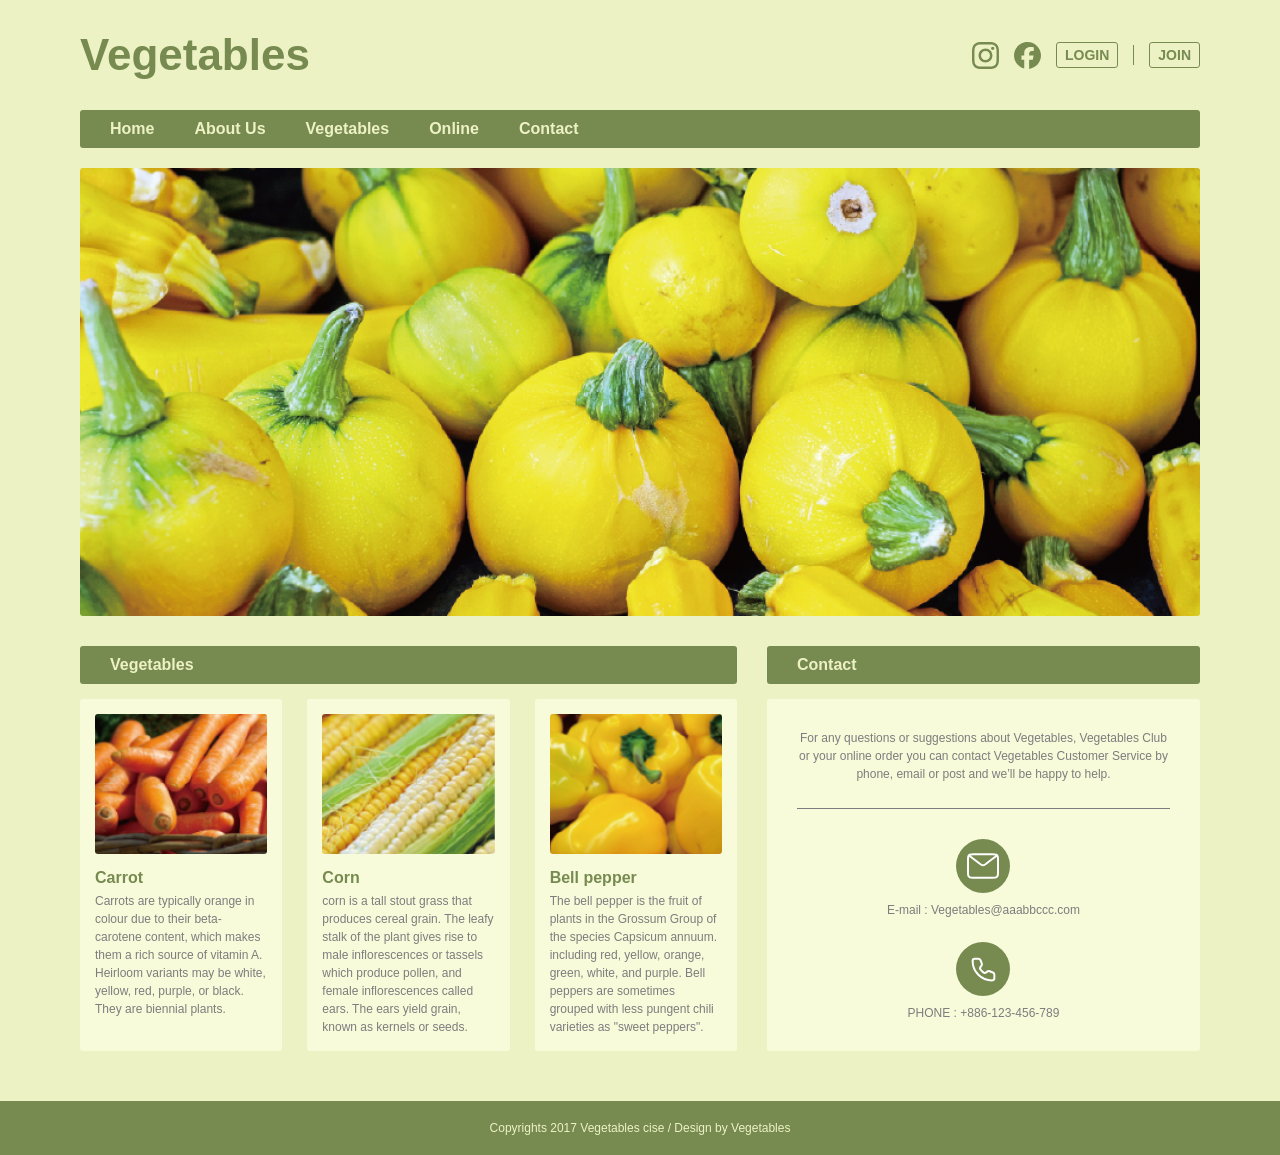
<file: index.html>
<!DOCTYPE html>
<html lang="zh-TW">
<head>
  <meta charset="UTF-8">
  <meta name="viewport" content="width=device-width, initial-scale=1.0">
  <title>Vegetables</title>
  <link rel="stylesheet" href="style.css">
</head>
<body>
  <div class="layout-wrapper">
    
    <!-- Top Header -->
    <header class="top-header container">
      <div class="logo">Vegetables</div>
      <div class="header-actions">
        <!-- IG Icon -->
        <div class="social-icon">
          <svg width="27" height="27" viewBox="0 0 27 27" fill="none" xmlns="http://www.w3.org/2000/svg">
            <g clip-path="url(#clip0_12_248)">
              <path d="M13.5 2.43105C17.107 2.43105 17.5342 2.44687 18.9527 2.51016C20.2711 2.56816 20.983 2.78965 21.4576 2.97422C22.0852 3.2168 22.5387 3.51211 23.008 3.98145C23.4826 4.45605 23.7727 4.9043 24.0152 5.53184C24.1998 6.00645 24.4213 6.72363 24.4793 8.03672C24.5426 9.46055 24.5584 9.8877 24.5584 13.4895C24.5584 17.0965 24.5426 17.5236 24.4793 18.9422C24.4213 20.2605 24.1998 20.9725 24.0152 21.4471C23.7727 22.0746 23.4773 22.5281 23.008 22.9975C22.5334 23.4721 22.0852 23.7621 21.4576 24.0047C20.983 24.1893 20.2658 24.4107 18.9527 24.4688C17.5289 24.532 17.1018 24.5479 13.5 24.5479C9.89297 24.5479 9.46582 24.532 8.04727 24.4688C6.72891 24.4107 6.01699 24.1893 5.54238 24.0047C4.91484 23.7621 4.46133 23.4668 3.99199 22.9975C3.51738 22.5229 3.22734 22.0746 2.98477 21.4471C2.8002 20.9725 2.57871 20.2553 2.5207 18.9422C2.45742 17.5184 2.4416 17.0912 2.4416 13.4895C2.4416 9.88242 2.45742 9.45527 2.5207 8.03672C2.57871 6.71836 2.8002 6.00645 2.98477 5.53184C3.22734 4.9043 3.52266 4.45078 3.99199 3.98145C4.4666 3.50684 4.91484 3.2168 5.54238 2.97422C6.01699 2.78965 6.73418 2.56816 8.04727 2.51016C9.46582 2.44687 9.89297 2.43105 13.5 2.43105ZM13.5 0C9.83496 0 9.37617 0.0158203 7.93652 0.0791016C6.50215 0.142383 5.51602 0.374414 4.66172 0.706641C3.77051 1.05469 3.01641 1.51348 2.26758 2.26758C1.51348 3.01641 1.05469 3.77051 0.706641 4.65645C0.374414 5.51602 0.142383 6.49687 0.0791016 7.93125C0.0158203 9.37617 0 9.83496 0 13.5C0 17.165 0.0158203 17.6238 0.0791016 19.0635C0.142383 20.4979 0.374414 21.484 0.706641 22.3383C1.05469 23.2295 1.51348 23.9836 2.26758 24.7324C3.01641 25.4813 3.77051 25.9453 4.65645 26.2881C5.51602 26.6203 6.49688 26.8523 7.93125 26.9156C9.3709 26.9789 9.82969 26.9947 13.4947 26.9947C17.1598 26.9947 17.6186 26.9789 19.0582 26.9156C20.4926 26.8523 21.4787 26.6203 22.333 26.2881C23.2189 25.9453 23.973 25.4813 24.7219 24.7324C25.4707 23.9836 25.9348 23.2295 26.2775 22.3436C26.6098 21.484 26.8418 20.5031 26.9051 19.0688C26.9684 17.6291 26.9842 17.1703 26.9842 13.5053C26.9842 9.84023 26.9684 9.38145 26.9051 7.9418C26.8418 6.50742 26.6098 5.52129 26.2775 4.66699C25.9453 3.77051 25.4865 3.01641 24.7324 2.26758C23.9836 1.51875 23.2295 1.05469 22.3436 0.711914C21.484 0.379687 20.5031 0.147656 19.0688 0.084375C17.6238 0.0158203 17.165 0 13.5 0Z" fill="#778A50"/>
              <path d="M13.5 6.56543C9.67148 6.56543 6.56543 9.67148 6.56543 13.5C6.56543 17.3285 9.67148 20.4346 13.5 20.4346C17.3285 20.4346 20.4346 17.3285 20.4346 13.5C20.4346 9.67148 17.3285 6.56543 13.5 6.56543ZM13.5 17.9982C11.0162 17.9982 9.00176 15.9838 9.00176 13.5C9.00176 11.0162 11.0162 9.00176 13.5 9.00176C15.9838 9.00176 17.9982 11.0162 17.9982 13.5C17.9982 15.9838 15.9838 17.9982 13.5 17.9982Z" fill="#778A50"/>
              <path d="M22.3277 6.29123C22.3277 7.18771 21.6 7.91018 20.7088 7.91018C19.8123 7.91018 19.0898 7.18244 19.0898 6.29123C19.0898 5.39474 19.8176 4.67228 20.7088 4.67228C21.6 4.67228 22.3277 5.40002 22.3277 6.29123Z" fill="#778A50"/>
            </g>
            <defs><clipPath id="clip0_12_248"><rect width="27" height="27" fill="white"/></clipPath></defs>
          </svg>
        </div>
        <!-- FB Icon -->
        <div class="social-icon">
          <svg width="27" height="27" viewBox="0 0 27 27" fill="none" xmlns="http://www.w3.org/2000/svg">
            <g clip-path="url(#clip0_12_253)">
              <path d="M13.5 0C6.04422 0 0 6.04422 0 13.5C0 19.831 4.35888 25.1435 10.2389 26.6026V17.6256H7.45524V13.5H10.2389V11.7223C10.2389 7.12746 12.3185 4.9977 16.8296 4.9977C17.685 4.9977 19.1608 5.16564 19.7645 5.33304V9.07254C19.4459 9.03906 18.8924 9.02232 18.205 9.02232C15.9916 9.02232 15.1362 9.86094 15.1362 12.0409V13.5H19.5458L18.7882 17.6256H15.1362V26.9012C21.8209 26.0939 27.0005 20.4023 27.0005 13.5C27 6.04422 20.9558 0 13.5 0Z" fill="#778A50"/>
            </g>
            <defs><clipPath id="clip0_12_253"><rect width="27" height="27" fill="white"/></clipPath></defs>
          </svg>
        </div>
        <div class="action-btn">LOGIN</div>
        <div class="vertical-divider"></div>
        <div class="action-btn">JOIN</div>
      </div>
    </header>

    <!-- Navigation Bar -->
    <nav class="navbar container">
      <div class="nav-item">Home</div>
      <div class="nav-item">About Us</div>
      <div class="nav-item">Vegetables</div>
      <div class="nav-item">Online</div>
      <div class="nav-item">Contact</div>
    </nav>

    <!-- Hero Banner -->
    <section class="hero container">
      <img src="image/banner-pumpkin.png" alt="Hero Banner" />    </section>

    <!-- Main Content Area -->
    <main class="main-content container">
      
      <!-- Vegetables Left Section -->
      <section class="vegetables-section">
        <div class="section-header">Vegetables</div>
        <div class="cards-container">
          
          <!-- Card 1 -->
          <div class="card">
            <img src="image/carrot.png" alt="Carrot" class="card-img" />
            <h3 class="card-title">Carrot</h3>
            <p class="card-desc">Carrots are typically orange in colour due to their beta-carotene content, which makes them a rich source of vitamin A. Heirloom variants may be white, yellow, red, purple, or black. They are biennial plants.</p>
          </div>
          
          <!-- Card 2 -->
          <div class="card">
            <img src="image/corn.png" alt="Corn" class="card-img" />
            <h3 class="card-title">Corn</h3>
            <p class="card-desc">corn is a tall stout grass that produces cereal grain. The leafy stalk of the plant gives rise to male inflorescences or tassels which produce pollen, and female inflorescences called ears. The ears yield grain, known as kernels or seeds.</p>
          </div>
          
          <!-- Card 3 -->
          <div class="card">
            <img src="image/bell-pepper.png" alt="Bell Pepper" class="card-img" />
            <h3 class="card-title">Bell pepper</h3>
            <p class="card-desc">The bell pepper is the fruit of plants in the Grossum Group of the species Capsicum annuum. including red, yellow, orange, green, white, and purple. Bell peppers are sometimes grouped with less pungent chili varieties as "sweet peppers".</p>
          </div>
          
        </div>
      </section>

      <!-- Contact Right Section -->
      <section class="contact-section">
        <div class="section-header">Contact</div>
        <div class="contact-content-box">
          
          <div class="contact-text">
            For any questions or suggestions about Vegetables, Vegetables Club or your online order you can contact Vegetables Customer Service by phone, email or post and we’ll be happy to help.
          </div>
          <div class="contact-divider"></div>
          
          <div class="contact-details">
            <!-- Email -->
            <div class="contact-icon-col">
              <div class="icon-circle">
                <svg width="40" height="40" viewBox="0 0 40 40" fill="none" xmlns="http://www.w3.org/2000/svg">
                  <path d="M6.66667 9.99998L16.8461 17.6871L16.8495 17.6899C17.9797 18.5188 18.5452 18.9335 19.1646 19.0937C19.712 19.2353 20.2875 19.2353 20.835 19.0937C21.4549 18.9333 22.022 18.5174 23.1543 17.6871C23.1543 17.6871 29.6835 12.6765 33.3333 9.99998M5 26.3336V13.667C5 11.8001 5 10.866 5.36331 10.153C5.68289 9.52577 6.19245 9.0162 6.81966 8.69662C7.5327 8.33331 8.46682 8.33331 10.3337 8.33331H29.667C31.5338 8.33331 32.466 8.33331 33.179 8.69662C33.8062 9.0162 34.3175 9.52577 34.637 10.153C35 10.8653 35 11.7983 35 13.6615V26.3393C35 28.2025 35 29.1341 34.637 29.8465C34.3175 30.4737 33.8062 30.9841 33.179 31.3037C32.4667 31.6666 31.535 31.6666 29.6718 31.6666H10.3282C8.46499 31.6666 7.532 31.6666 6.81966 31.3037C6.19245 30.9841 5.68289 30.4737 5.36331 29.8465C5 29.1334 5 28.2005 5 26.3336Z" stroke-width="2" stroke-linecap="round" stroke-linejoin="round" stroke="white"/>
                </svg>
              </div>
              <div class="contact-info-text">E-mail : Vegetables@aaabbccc.com</div>
            </div>
            
            <!-- Phone -->
            <div class="contact-icon-col">
              <div class="icon-circle">
                <svg width="29" height="29" viewBox="0 0 29 29" fill="none" xmlns="http://www.w3.org/2000/svg">
                  <path d="M9.23832 3.625C10.2265 3.625 11.1151 4.22663 11.4821 5.14414L12.7572 8.32915C13.0868 9.15332 12.9372 10.0919 12.3689 10.7739L11.6833 11.596C10.8831 12.5562 10.9485 13.9679 11.8323 14.8517L14.1474 17.1689C15.0312 18.0528 16.444 18.1164 17.4043 17.3162L18.2264 16.6305C18.9083 16.0622 19.8467 15.9139 20.6709 16.2435L23.8566 17.5174C24.7741 17.8844 25.3756 18.7728 25.3756 19.761L25.375 23.0854C25.375 24.3499 24.3502 25.375 23.0858 25.375C12.338 25.375 3.625 16.662 3.625 5.91423C3.625 4.64978 4.65003 3.625 5.91447 3.625H9.23832Z" stroke-width="2" stroke-linecap="round" stroke-linejoin="round" stroke="white"/>
                </svg>
              </div>
              <div class="contact-info-text">PHONE : +886-123-456-789</div>
            </div>
          </div>
          
        </div>
      </section>
      
    </main>

    <!-- Footer -->
    <footer class="footer">
      <div class="footer-copyright">Copyrights 2017 Vegetables cise / Design by Vegetables</div>
    </footer>

  </div>
</body>
</html>
</file>
<file: style.css>
/* 基礎設定 */
* {
  box-sizing: border-box;
}

body {
  margin: 0;
  padding: 0;
  font-family: 'Noto Sans', sans-serif;
  background-color: #EDF2C5;
}

/* 用來包覆整個網頁的大外框 */
.layout-wrapper {
  width: 100%;
  min-height: 100vh;
  display: flex;
  flex-direction: column;
}

/* 限制中間內容寬度，並自動置中 */
.container {
  max-width: 1120px;
  width: 100%;
  margin: 0 auto;
}

/* ================= Top Header ================= */
.top-header {
  display: flex;
  justify-content: space-between;
  align-items: center;
  padding: 30px 0;
}

.logo {
  color: #778A50;
  font-size: 44px;
  font-weight: 900;
}

.header-actions {
  display: flex;
  align-items: center;
  gap: 15px;
}

.social-icon {
  display: flex;
  align-items: center;
  cursor: pointer;
}

.action-btn {
  border: 1px solid #778A50;
  border-radius: 3px;
  padding: 4px 8px;
  color: #778A50;
  font-size: 14px;
  font-weight: 700;
  cursor: pointer;
}

.vertical-divider {
  width: 1px;
  height: 20px;
  background-color: #778A50;
}

/* ================= Navbar ================= */
.navbar {
  background-color: #778A50;
  border-radius: 3px;
  display: flex;
  gap: 40px;
  padding: 10px 30px;
}

.nav-item {
  color: #EDF2C5;
  font-size: 16px;
  font-weight: 900;
  cursor: pointer;
}

/* ================= Hero Banner ================= */
.hero {
  margin-top: 20px;
}

.hero img {
  width: 100%;
  height: auto;
  border-radius: 3px;
  display: block;
}

/* ================= Main Content Area ================= */
.main-content {
  display: flex;
  gap: 30px;
  margin-top: 30px;
  margin-bottom: 50px;
}

/* 共同的區塊標題樣式 (Vegetables & Contact) */
.section-header {
  background-color: #778A50;
  color: #EDF2C5;
  font-size: 16px;
  font-weight: 900;
  padding: 10px 30px;
  border-radius: 3px;
  margin-bottom: 15px;
}

/* --- Vegetables Left Section --- */
.vegetables-section {
  flex: 1; /* 佔據左側剩下的所有空間 */
  display: flex;
  flex-direction: column;
}

.cards-container {
  display: flex;
  gap: 25px;
  flex: 1;
}

.card {
  background-color: #F7FBDA;
  border-radius: 3px;
  padding: 15px;
  flex: 1; /* 3 張卡片平分寬度 */
  display: flex;
  flex-direction: column;
}

.card-img {
  width: 100%;
  height: 140px;
  object-fit: cover;
  border-radius: 3px;
  margin-bottom: 15px;
}

.card-title {
  color: #778A50;
  font-size: 16px;
  font-weight: 700;
  margin: 0 0 5px 0;
}

.card-desc {
  color: #7D7D7D;
  font-size: 12px;
  font-weight: 400;
  line-height: 1.5;
  margin: 0;
}

/* --- Contact Right Section --- */
.contact-section {
  width: 433px; /* 根據設計稿固定右側寬度 */
  flex-shrink: 0;
  display: flex;
  flex-direction: column;
}

.contact-content-box {
  background-color: #F7FBDA;
  border-radius: 3px;
  padding: 30px;
  display: flex;
  flex-direction: column;
  align-items: center;
  flex: 1;
}

.contact-text {
  color: #7D7D7D;
  font-size: 12px;
  line-height: 1.5;
  text-align: center;
  margin-bottom: 25px;
}

.contact-divider {
  width: 100%;
  height: 1px;
  background-color: #7D7D7D;
  margin-bottom: 30px;
}

.contact-details {
  display: flex;
  flex-direction: column;
  gap: 25px;
  align-items: center;
  width: 100%;
}

.contact-icon-col {
  display: flex;
  flex-direction: column;
  align-items: center;
  gap: 10px;
}

.icon-circle {
  width: 54px;
  height: 54px;
  background-color: #778A50;
  border-radius: 50%;
  display: flex;
  justify-content: center;
  align-items: center;
}

.contact-info-text {
  color: #7D7D7D;
  font-size: 12px;
  text-align: center;
}

/* ================= Footer ================= */
.footer {
  background-color: #778A50;
  padding: 20px 0;
  text-align: center;
  margin-top: auto; /* 將 Footer 推到畫面最底部 */
}

.footer-copyright {
  color: #EDF2C5;
  font-size: 12px;
  font-weight: 400;
}
/* ================= 響應式設計 (RWD) ================= */
/* 當螢幕寬度小於 992px 時 (例如平板或縮小視窗) */
@media (max-width: 992px) {
  /* 讓主要內容變成上下排列 */
  .main-content {
    flex-direction: column;
  }
  
  /* 解除右側聯絡區塊的固定寬度，改為填滿 100% */
  .contact-section {
    width: 100%;
  }
  
  /* 上方 Header 標題與按鈕改為置中並排或上下排列 */
  .top-header {
    flex-direction: column;
    gap: 15px;
  }
}

/* 當螢幕寬度小於 768px 時 (例如手機) */
@media (max-width: 768px) {
  /* 讓三張蔬菜卡片也變成上下疊排，不再硬擠 */
  .cards-container {
    flex-direction: column;
  }
  
  /* 導覽列文字允許換行 */
  .navbar {
    flex-wrap: wrap;
    justify-content: center;
    gap: 20px;
  }
}
</file>
